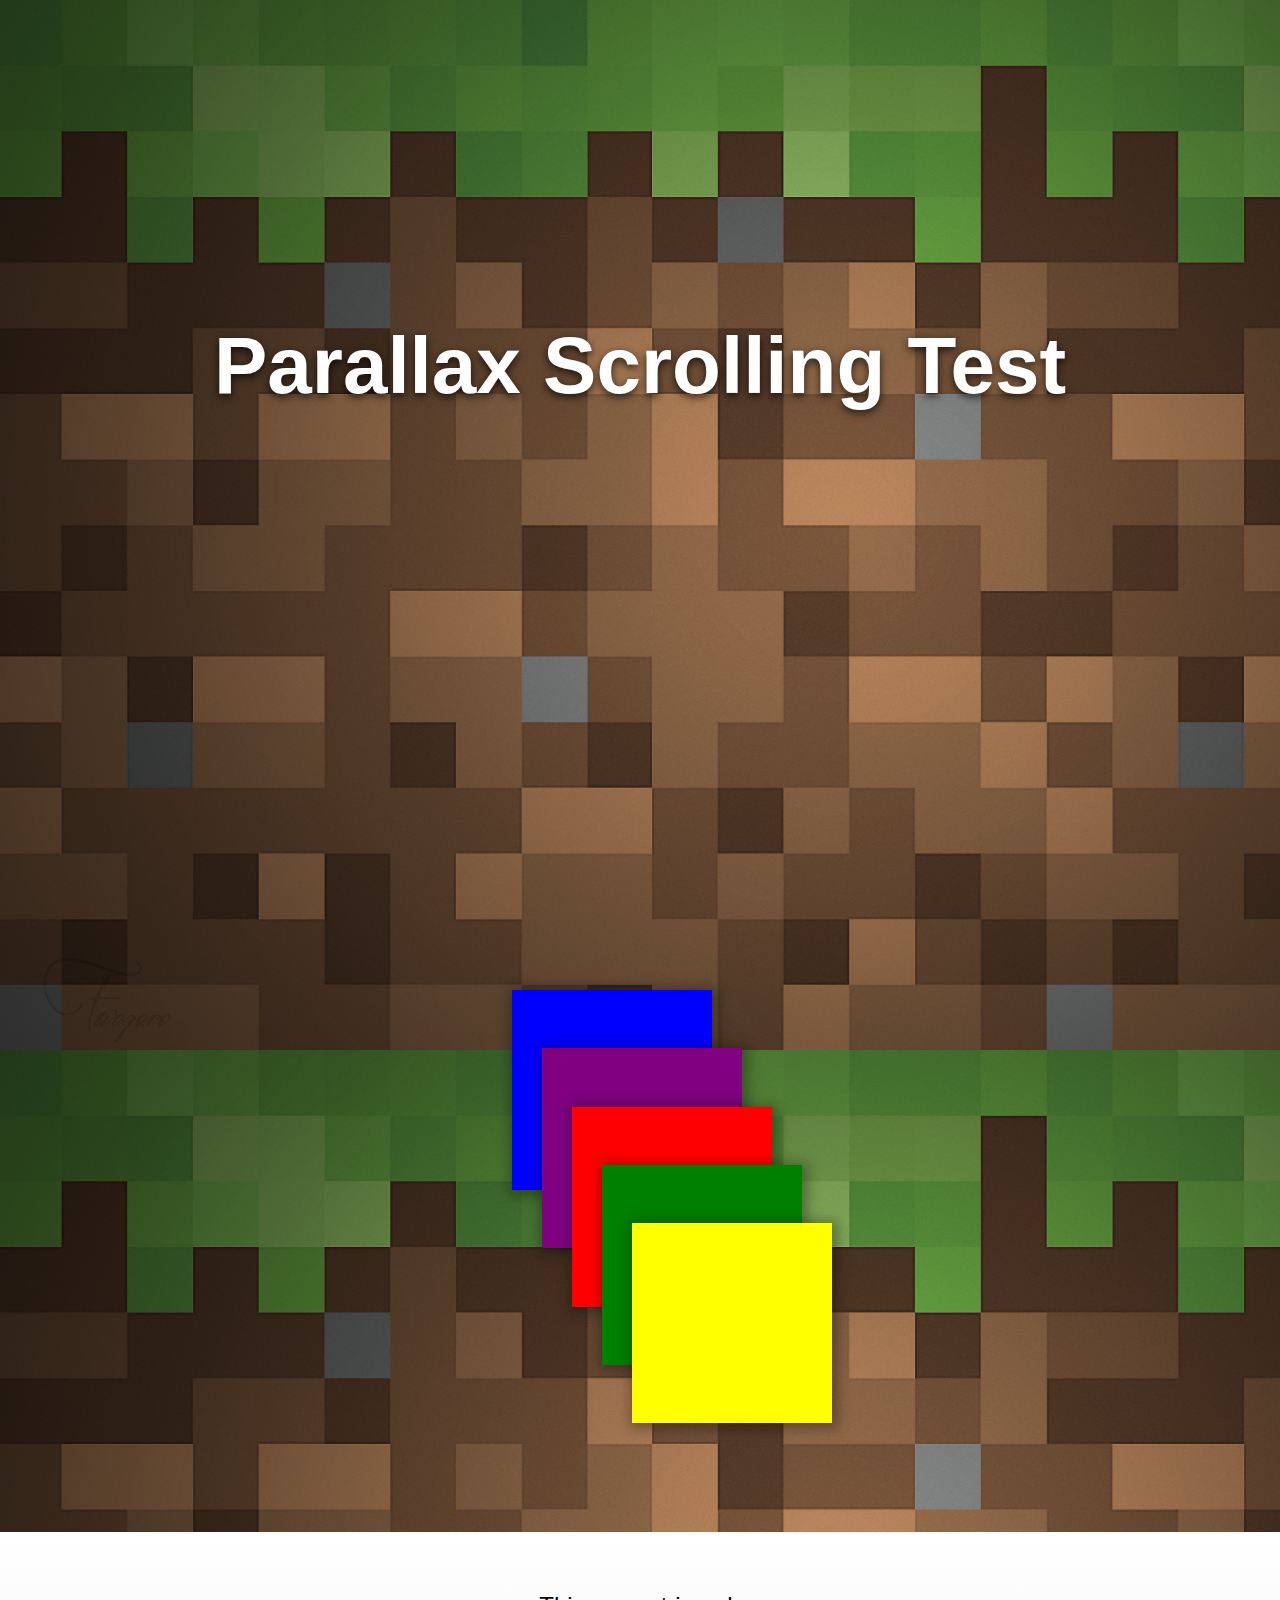
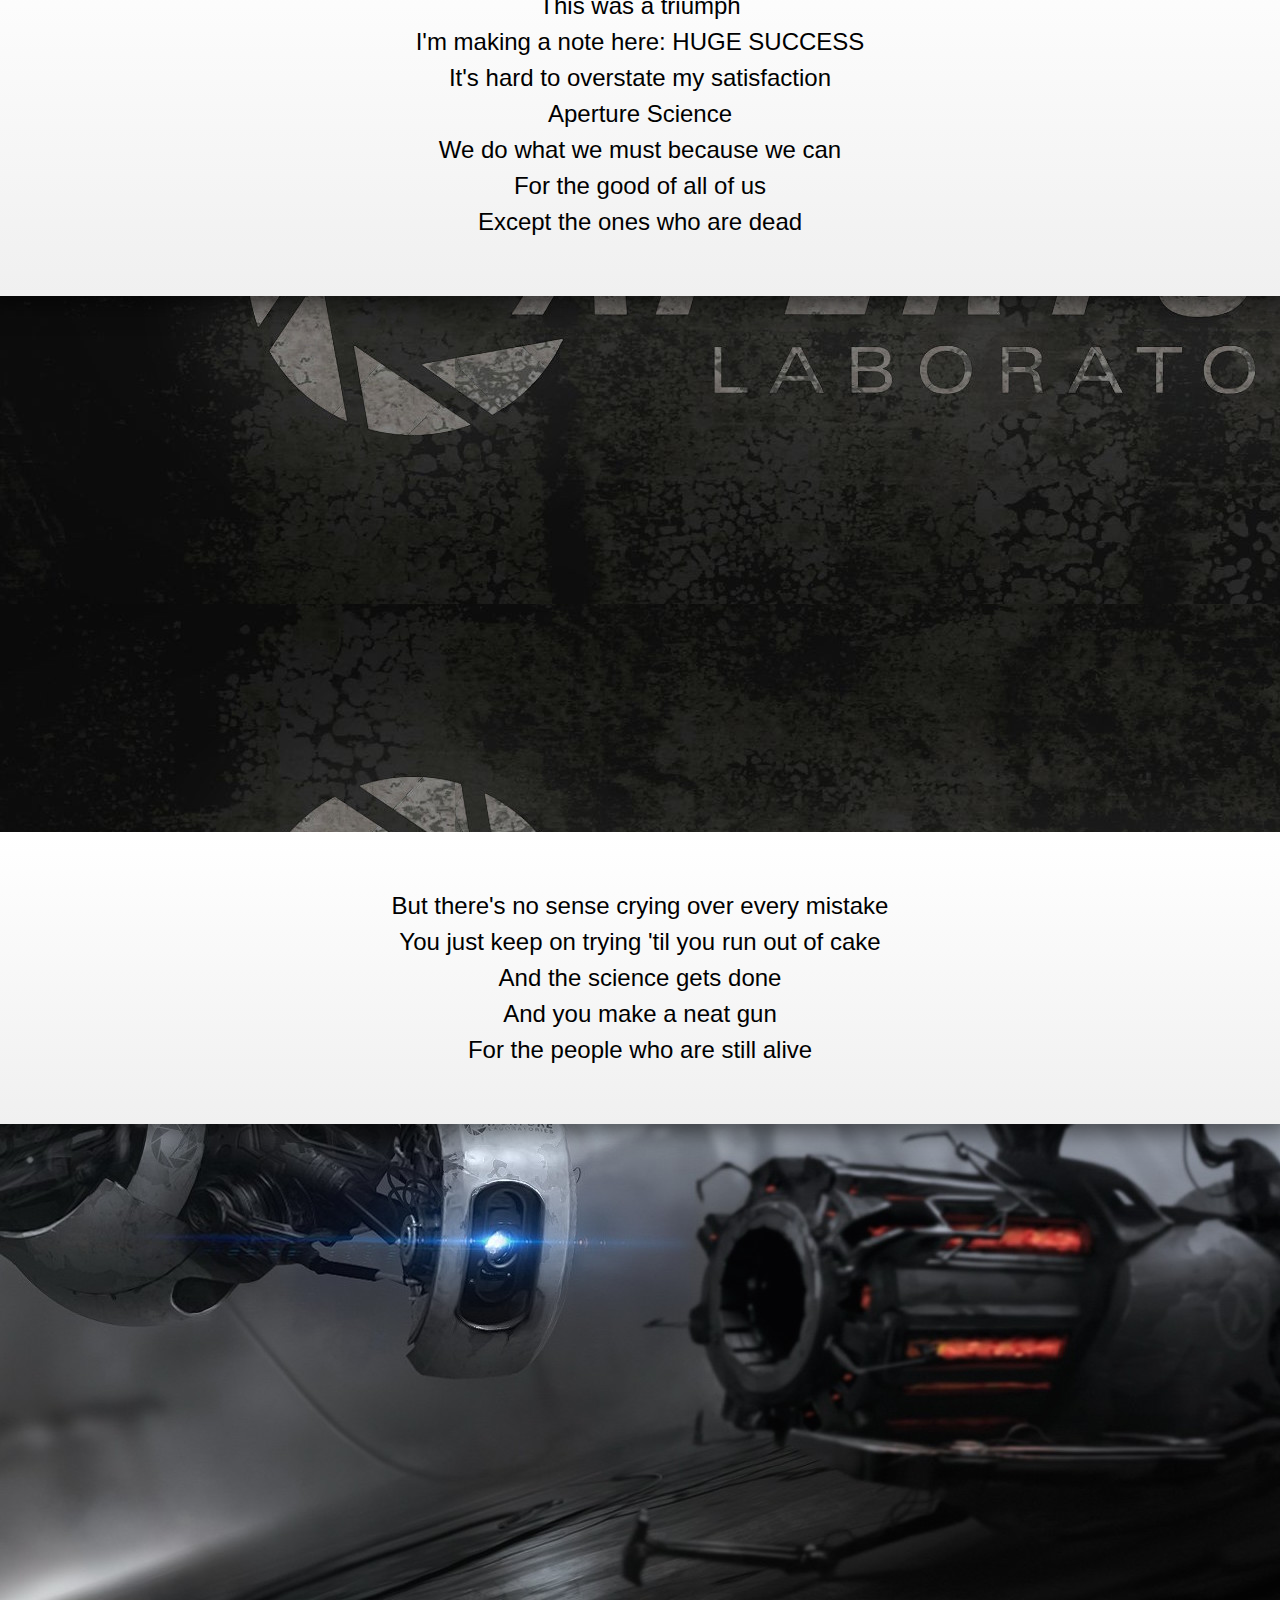
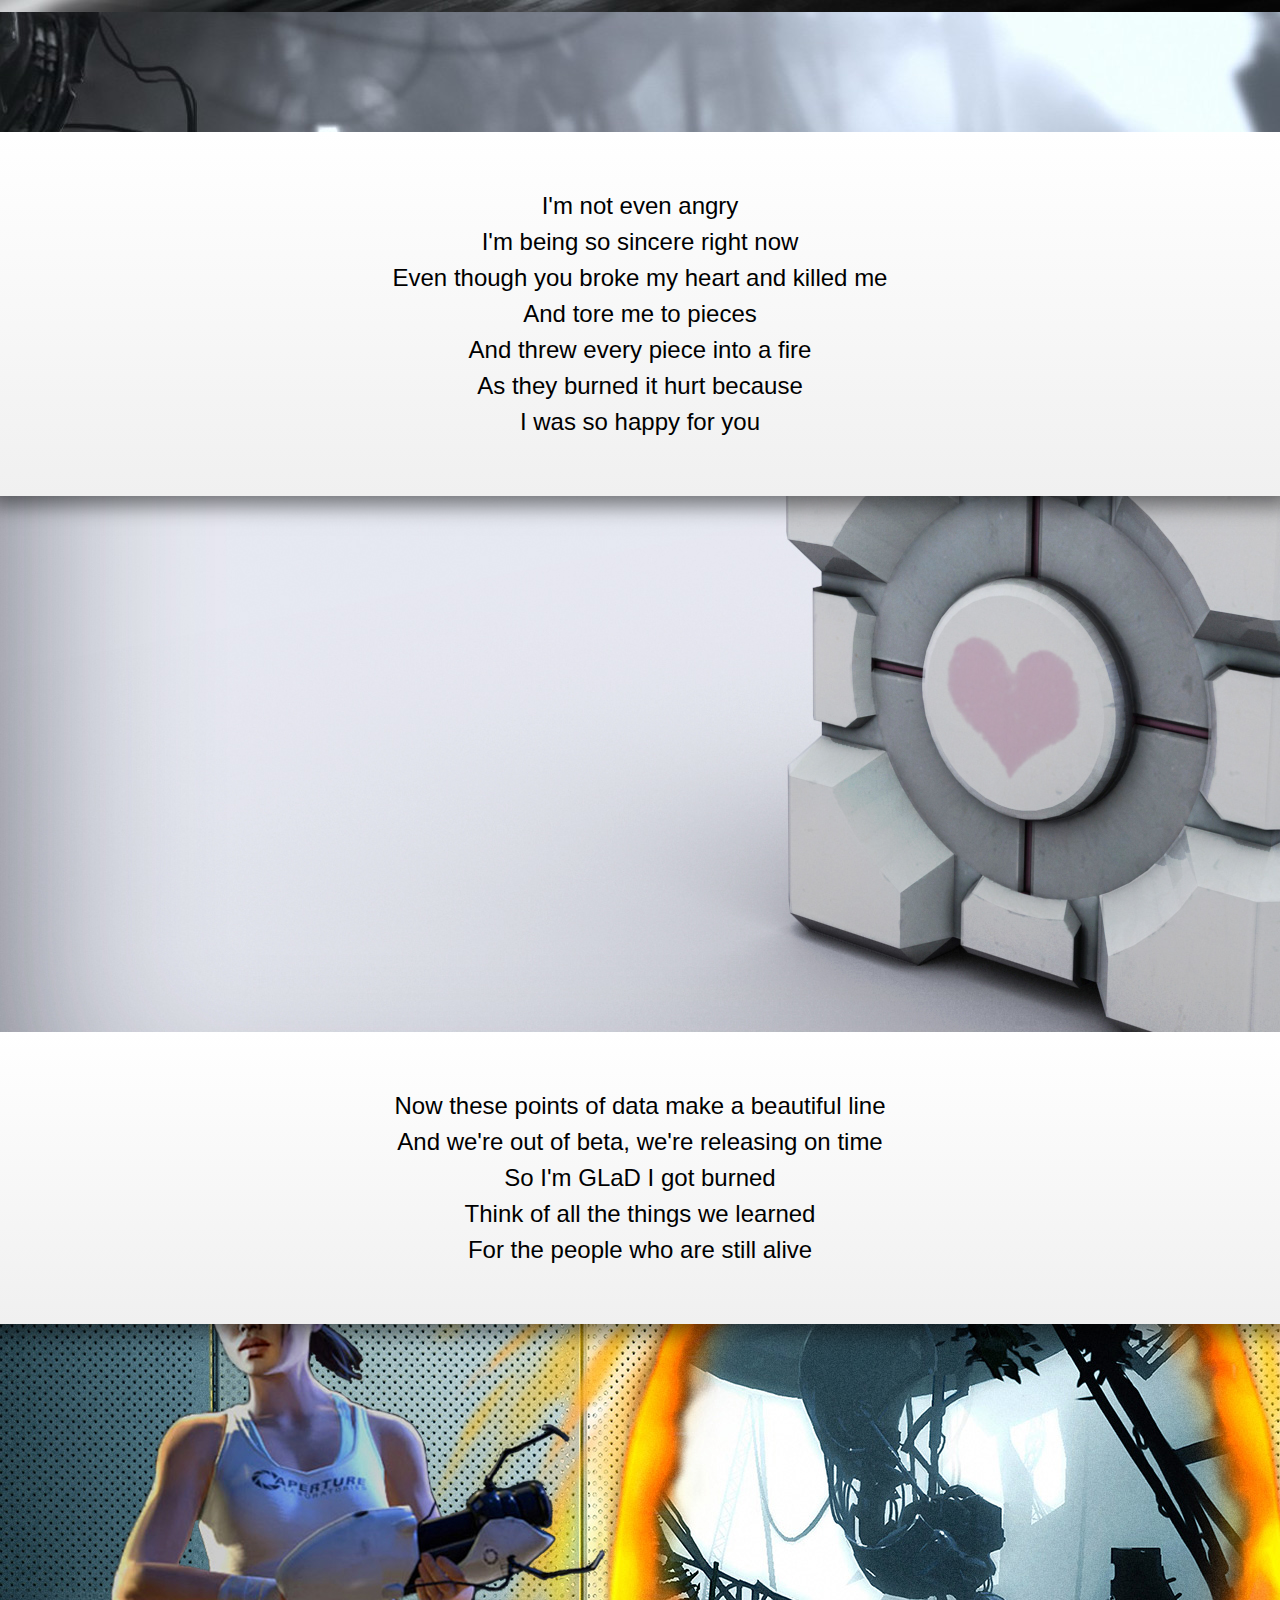
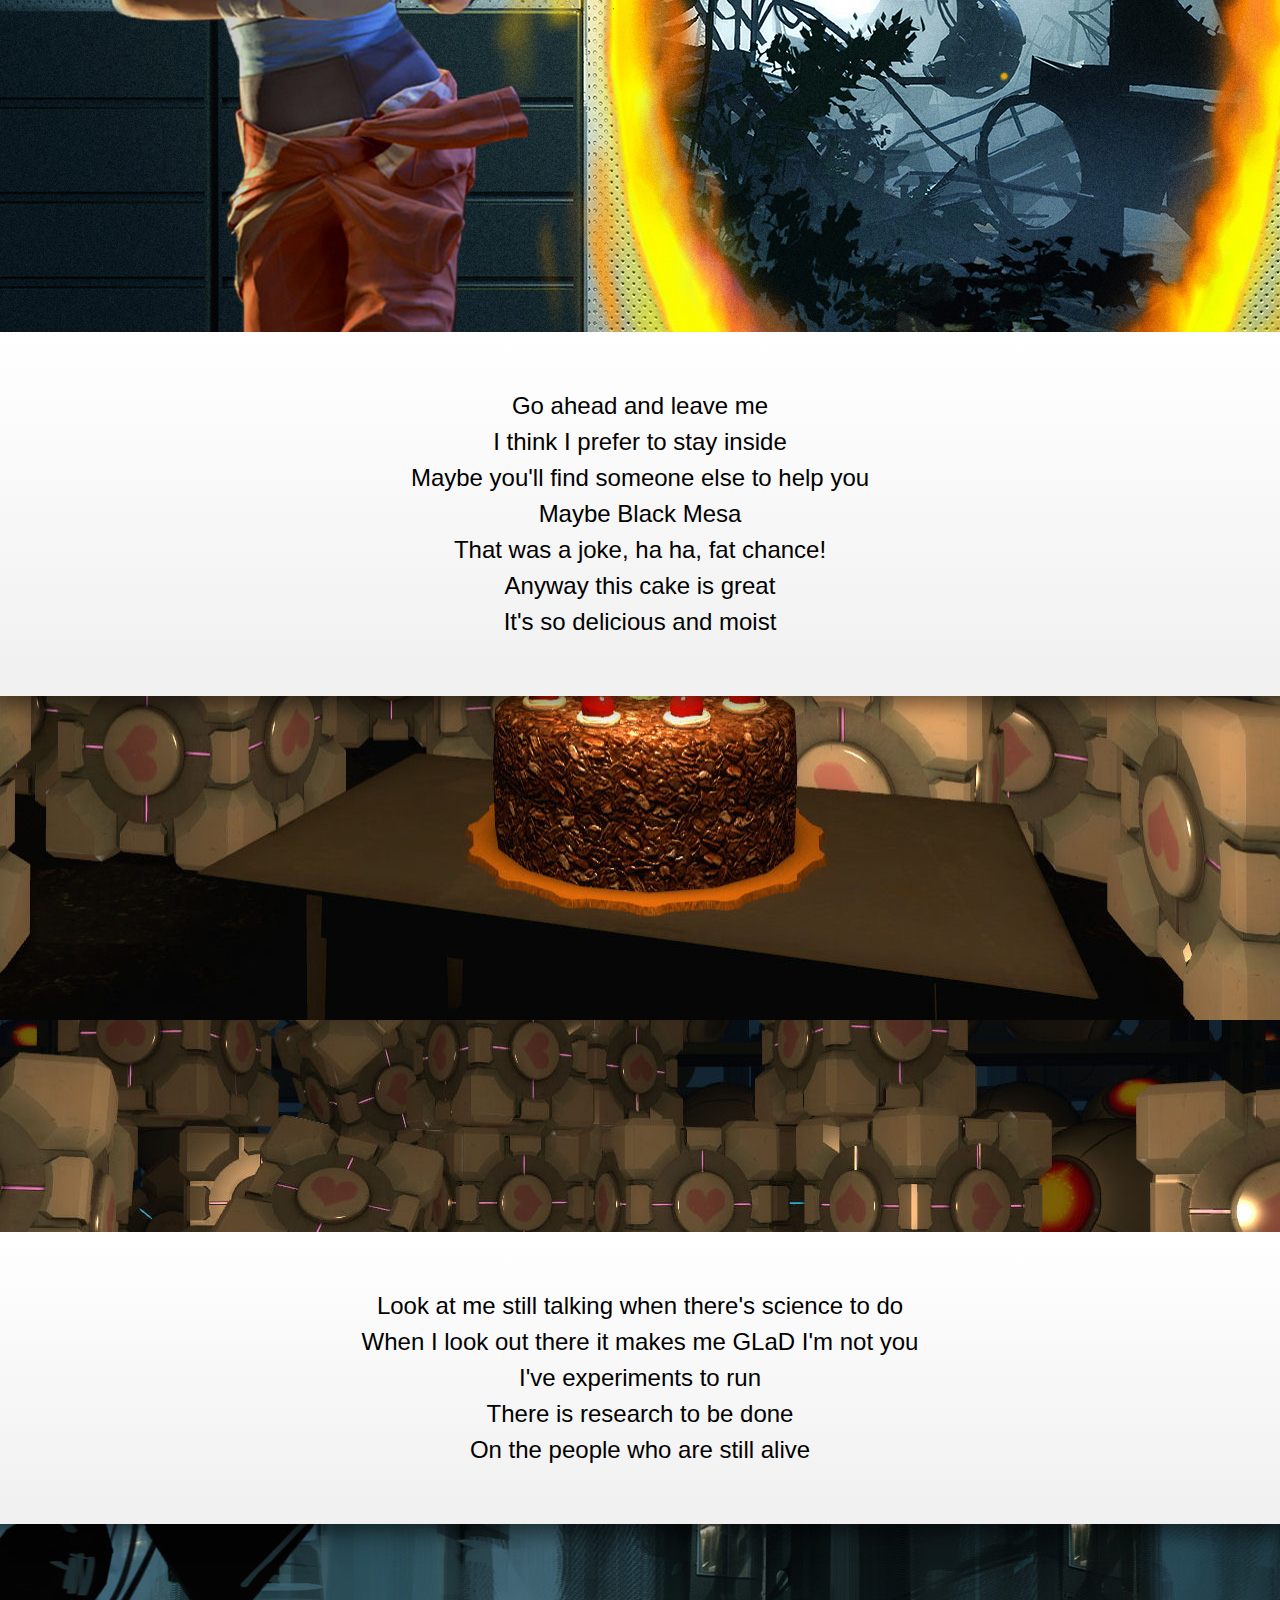
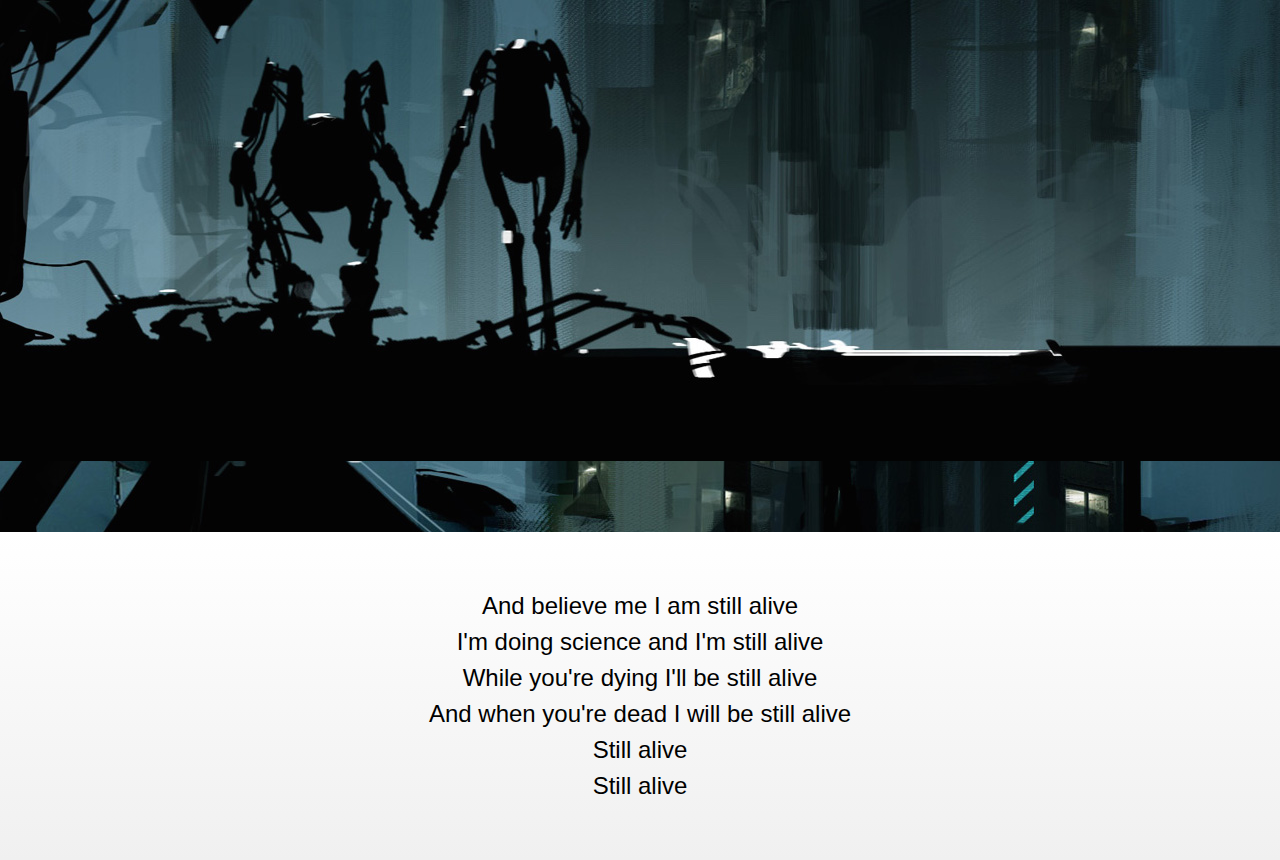
<file: projects/parallax/index.html>
<html>
	<head>
		<title>Parallax Scroll Tests</title>
		<link rel="stylesheet" type="text/css" href="styles.css" />
		<script type="text/javascript" src="http://ajax.googleapis.com/ajax/libs/jquery/1.10.2/jquery.min.js"></script>
		<script type="text/javascript" src="parallax.js"></script>
		
		<script type="text/javascript">
			$(document).ready(function() {
				
				// Register all parallax-enabled elements
				parallaxBackground($("#parallax-container").get(0), 0.3);
				parallax($("#blue").get(0), 0.1);
				parallax($("#purple").get(0), 0.2);
				parallax($("#red").get(0), 0.3);
				parallax($("#green").get(0), 0.4);
				parallax($("#yellow").get(0), 0.5);
				$(".parallax-divider").each(function() {
					parallaxBackground($(this).get(0), 0.3, $(this).offset().top * -0.3 + 200);
				});
				
			});
		</script>
	</head>
	<body>
		<div id="parallax-container" style="background-image: url('minecraft1.jpg');">
			<div class="headline-text">Parallax Scrolling Test</div>
			
			<div id="blue" style="background-color: blue;"></div>
			<div id="purple" style="background-color: purple;"></div>
			<div id="red" style="background-color: red;"></div>
			<div id="green" style="background-color: green;"></div>
			<div id="yellow" style="background-color: yellow;"></div>
		</div>
		
		<div class="parallax-divider" style="background-image: url('portal4.jpg');">
			<div class="lyrics">
				<p>This was a triumph<br />
				I'm making a note here: HUGE SUCCESS<br />
				It's hard to overstate my satisfaction<br />
				Aperture Science<br />
				We do what we must because we can<br />
				For the good of all of us<br />
				Except the ones who are dead</p>
			</div>
		</div>
		
		<div class="parallax-divider" style="background-image: url('portal3.jpg');">
			<div class="lyrics">
				<p>But there's no sense crying over every mistake<br />
				You just keep on trying 'til you run out of cake<br />
				And the science gets done<br />
				And you make a neat gun<br />
				For the people who are still alive</p>
			</div>
		</div>
		
		<div class="parallax-divider" style="background-image: url('portal6.jpg');">
			<div class="lyrics">
				<p>I'm not even angry<br />
				I'm being so sincere right now<br />
				Even though you broke my heart and killed me<br />
				And tore me to pieces<br />
				And threw every piece into a fire<br />
				As they burned it hurt because<br />
				I was so happy for you</p>
			</div>
		</div>
		
		<div class="parallax-divider" style="background-image: url('portal1.jpg');">
			<div class="lyrics">
				<p>Now these points of data make a beautiful line<br />
				And we're out of beta, we're releasing on time<br />
				So I'm GLaD I got burned<br />
				Think of all the things we learned<br />
				For the people who are still alive</p>
			</div>
		</div>
		
		<div class="parallax-divider" style="background-image: url('portal5.jpg');">
			<div class="lyrics">
				<p>Go ahead and leave me<br />
				I think I prefer to stay inside<br />
				Maybe you'll find someone else to help you<br />
				Maybe Black Mesa<br />
				That was a joke, ha ha, fat chance!<br />
				Anyway this cake is great<br />
				It's so delicious and moist</p>
			</div>
		</div>
		
		<div class="parallax-divider" style="background-image: url('portal2.jpg');">
			<div class="lyrics">
				<p>Look at me still talking when there's science to do<br />
				When I look out there it makes me GLaD I'm not you<br />
				I've experiments to run<br />
				There is research to be done<br />
				On the people who are still alive</p>
			</div>
		</div>
		
		<div class="lyrics">
			<p>And believe me I am still alive<br />
			I'm doing science and I'm still alive<br />
			While you're dying I'll be still alive<br />
			And when you're dead I will be still alive<br />
			Still alive<br />
			Still alive</p>
		</div>
	</body>
</html>
</file>
<file: projects/parallax/styles.css>
body {
	display: block;
	padding: 0;
	margin: 0;
	font-family: "Open Sans", sans-serif;
	background-color: white;
	height: 100%;
	width: 100%;
}

#parallax-container, .parallax-divider {
	display: block;
	position: relative;
	padding: 0;
	margin: 0;
	min-height: 100%;
	will-change: background-position;
	overflow: hidden;
}

#blue, #purple, #red, #green, #yellow {
	position: relative;
	width: 200px;
	height: 200px;
	margin: 200px -170px 400px 0;
	/*margin: 30px;*/
	float: left;
	box-shadow: 2px 2px 12px 4px rgba(0, 0, 0, 0.3);
	will-change: top;
}
#blue {
	margin-left: 40%;
}

p {
	max-width: 64em;
	margin-left: auto;
	margin-right: auto;
	text-align: center;
	font-size: 1.5em;
	line-height: 1.5em;
}
.lyrics {
	display: block;
	margin: 0;
	padding: 2em;
	background: white;
	background: linear-gradient(#FFFFFF, #F0F0F0);
	box-shadow: 0px 0px 20px 10px rgba(0, 0, 0, 0.5);
}

.headline-text {
	display: block;
	position: relative;
	padding: 4em 2em;
	clear: both;
	
	color: #FFF;
	text-shadow: 0px 3px 8px rgba(0, 0, 0, 0.75);
	font-weight: bold;
	font-size: 80px;
	text-align: center;
}
</file>
